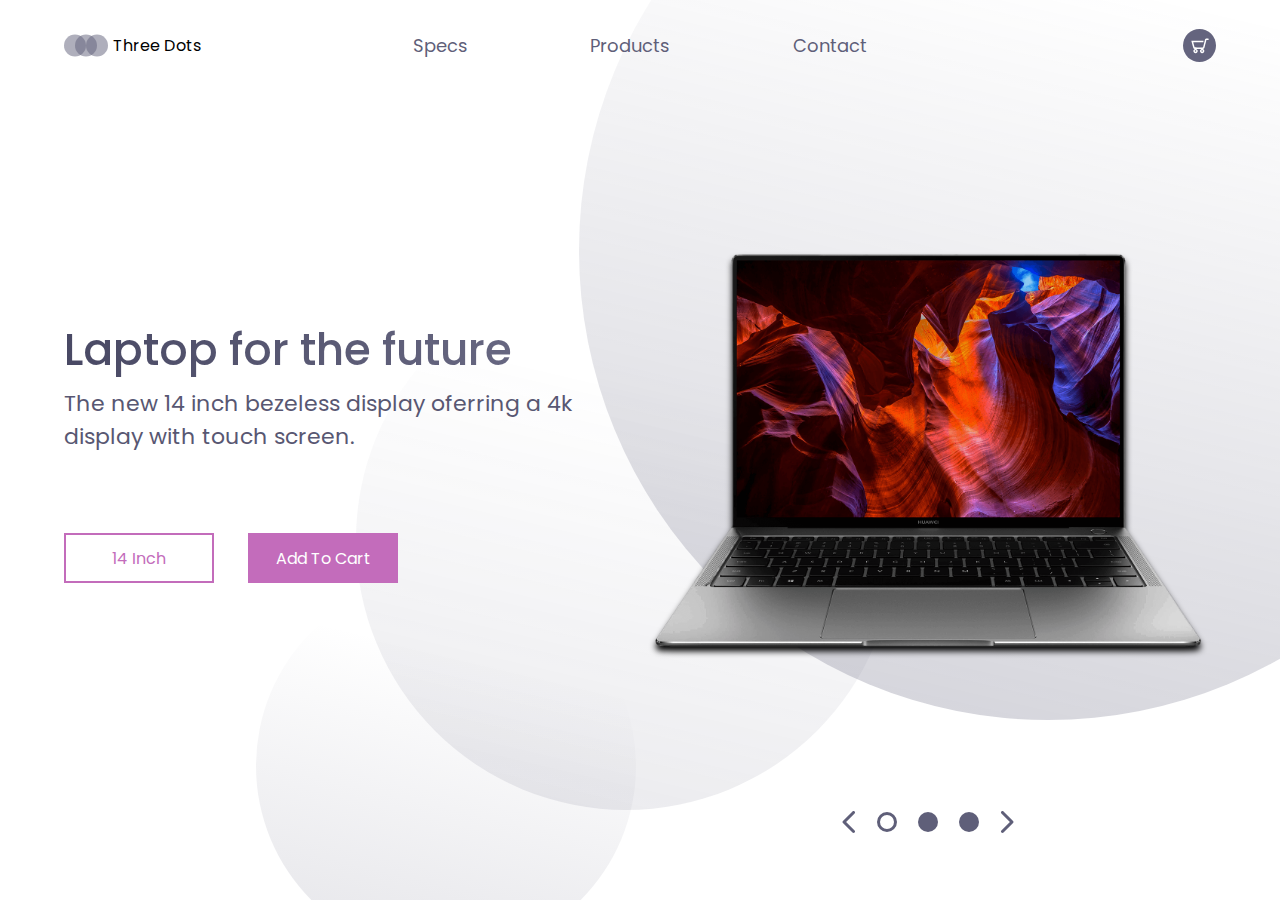
<file: Dev Ed/laptop-ui-master/index.html>
<!DOCTYPE html>
<html lang="en">
	<head>
		<meta charset="UTF-8" />
		<meta name="viewport" content="width=device-width, initial-scale=1.0" />
		<meta http-equiv="X-UA-Compatible" content="ie=edge" />
		<link
			href="https://fonts.googleapis.com/css?family=Poppins:400,500&display=swap"
			rel="stylesheet"
		/>
		<link rel="stylesheet" href="./style.css" />
		<title>Landing Page</title>
	</head>
	<body>
		<header>
			<div class="logo-container">
				<img src="./img/logo.svg" alt="logo" />
				<h4 class="logo">Three Dots</h4>
			</div>
			<nav>
				<ul class="nav-links">
					<li><a class="nav-link" href="#">Specs</a></li>
					<li><a class="nav-link" href="#">Products</a></li>
					<li><a class="nav-link" href="#">Contact</a></li>
				</ul>
			</nav>
			<div class="cart">
				<img src="./img/cart.svg" alt="cart" />
			</div>
		</header>

		<main>
			<section class="presentation">
				<div class="introduction">
					<div class="intro-text">
						<h1>Laptop for the future</h1>
						<p>
							The new 14 inch bezeless display oferring a 4k
							display with touch screen.
						</p>
					</div>
					<div class="cta">
						<button class="cta-select">14 Inch</button>
						<button class="cta-add">Add To Cart</button>
					</div>
				</div>
				<div class="cover">
					<img src="./img/matebook.png" alt="matebook" />
				</div>
			</section>

			<div class="laptop-select">
				<img src="./img/arrow-left.svg" alt="" />
				<img src="./img/dot.svg" alt="" />
				<img src="./img/dot-full.svg" alt="" />
				<img src="./img/dot-full.svg" alt="" />
				<img src="./img/arrow-right.svg" alt="" />
			</div>

			<img class="big-circle" src="./img/big-eclipse.svg" alt="" />
			<img class="medium-circle" src="./img/mid-eclipse.svg" alt="" />
			<img class="small-circle" src="./img/small-eclipse.svg" alt="" />
		</main>
	</body>
</html>
</file>
<file: Dev Ed/laptop-ui-master/style.css>
* {
	margin: 0px;
	padding: 0px;
	box-sizing: border-box;
}

body {
	font-family: 'Poppins', sans-serif;
}
button {
	font-family: 'Poppins', sans-serif;
}

header {
	display: flex;
	width: 90%;
	height: 10vh;
	margin: auto;
	align-items: center;
}

.logo-container,
.nav-links,
.cart {
	display: flex;
}

.logo-container {
	flex: 1;
}
.logo {
	font-weight: 400;
	margin: 5px;
}
nav {
	flex: 2;
}
.nav-links {
	justify-content: space-around;
	list-style: none;
}
.nav-link {
	color: #5f5f79;
	font-size: 18px;
	text-decoration: none;
}
.cart {
	flex: 1;
	justify-content: flex-end;
}

.presentation {
	display: flex;
	width: 90%;
	margin: auto;
	min-height: 80vh;
	align-items: center;
}
.introduction {
	flex: 1;
}
.intro-text h1 {
	font-size: 44px;
	font-weight: 500;
	background: linear-gradient(to right, #494964, #6f6f89);
	-webkit-background-clip: text;
	-webkit-text-fill-color: transparent;
}
.intro-text p {
	margin-top: 5px;
	font-size: 22px;
	color: #585772;
}
.cta {
	padding: 50px 0px 0px 0px;
}
.cta-select {
	border: 2px solid #c36cbb;
	background: transparent;
	color: #c36cbb;
	width: 150px;
	height: 50px;
	cursor: pointer;
	font-size: 16px;
}
.cta-add {
	background: #c36cbb;
	width: 150px;
	height: 50px;
	cursor: pointer;
	font-size: 16px;
	border: none;
	color: white;
	margin: 30px 0px 0px 30px;
}

.cover {
	flex: 1;
	display: flex;
	justify-content: center;
	height: 60vh;
}
.cover img {
	height: 100%;
	filter: drop-shadow(0px 5px 3px black);
	animation: drop 1.5s ease;
}

.big-circle {
	position: absolute;
	top: 0px;
	right: 0px;
	z-index: -1;
	opacity: 0.5;
	height: 80%;
}
.medium-circle {
	position: absolute;
	top: 30%;
	right: 30%;
	z-index: -1;
	height: 60%;
	opacity: 0.4;
}
.small-circle {
	position: absolute;
	bottom: 0%;
	left: 20%;
	z-index: -1;
}

.laptop-select {
	width: 15%;
	display: flex;
	justify-content: space-around;
	position: absolute;
	right: 20%;
}

@keyframes drop {
	0% {
		opacity: 0;
		transform: translateY(-80px);
	}
	100% {
		opacity: 1;
		transform: translateY(0px);
	}
}

@media screen and (max-width: 1024px) {
	.presentation {
		flex-direction: column;
	}
	.introduction {
		margin-top: 5vh;
		text-align: center;
	}
	.intro-text h1 {
		font-size: 30px;
	}
	.intro-text p {
		font-size: 18px;
	}
	.cta {
		padding: 10px 0px 0px 0px;
	}
	.laptop-select {
		bottom: 5%;
		right: 50%;
		width: 50%;
		transform: translate(50%, 5%);
	}
	.cover img {
		height: 80%;
	}
	.small-circle,
	.medium-circle,
	.big-circle {
		opacity: 0.2;
	}
}
</file>
